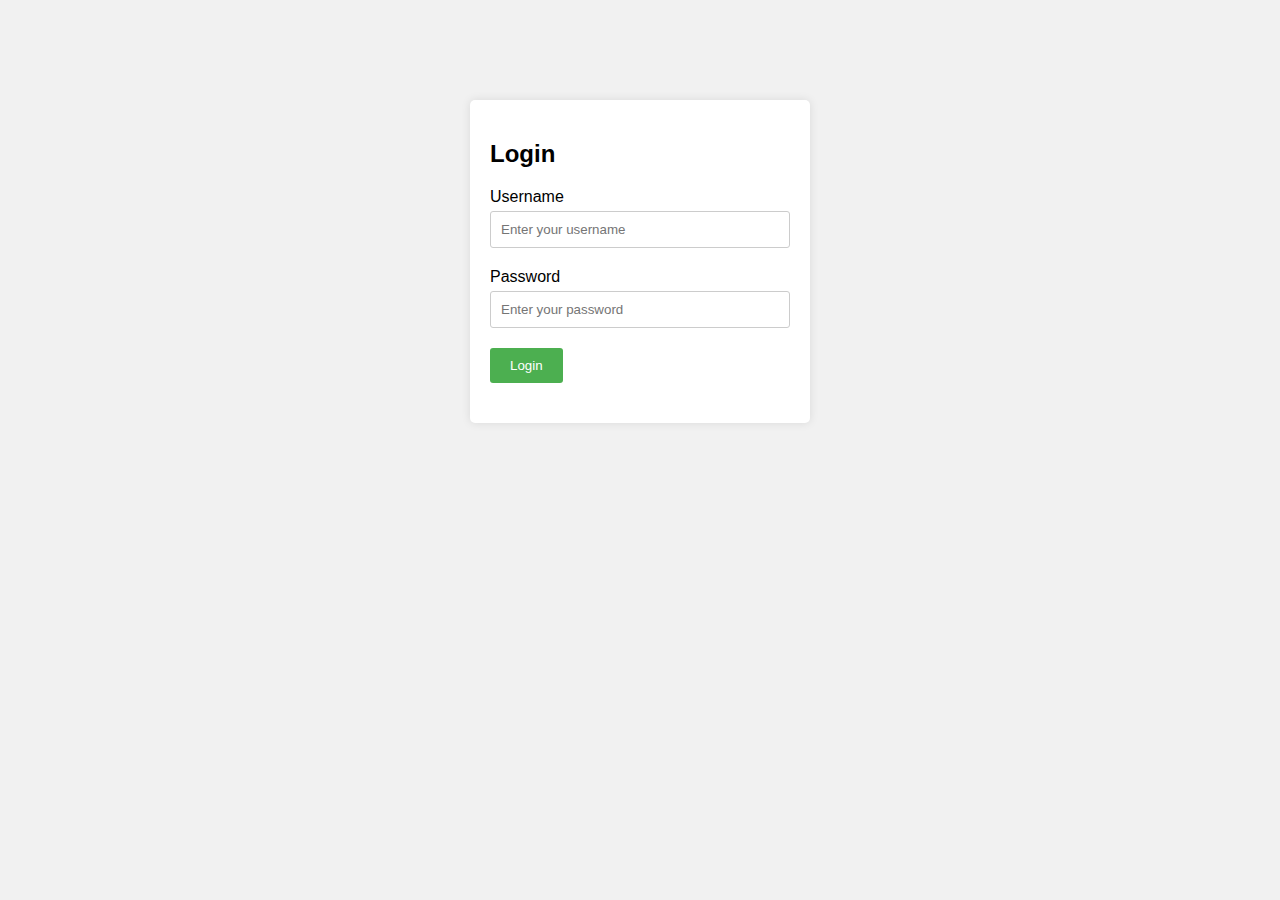
<file: index.html>
<!DOCTYPE html>
<html lang="en">
<head>
    <meta charset="UTF-8">
    <meta name="viewport" content="width=device-width, initial-scale=1.0">
    <link rel="manifest" href="./manifest.json">
    <title>DDB - POS Login</title>
    <style>
        /* Add your custom CSS styles to make the login screen beautiful */
        body {
            background-color: #f1f1f1;
            font-family: Arial, sans-serif;
        }
        .container {
            width: 300px;
            margin: 0 auto;
            margin-top: 100px;
            padding: 20px;
            background-color: #fff;
            border-radius: 5px;
            box-shadow: 0px 0px 10px rgba(0, 0, 0, 0.1);
        }
        .form-group {
            margin-bottom: 20px;
        }
        .form-group label {
            display: block;
            margin-bottom: 5px;
        }
        .form-group input[type="text"],
        .form-group input[type="password"] {
            width: 100%;
            padding: 10px;
            border-radius: 3px;
            border: 1px solid #ccc;
            box-sizing: border-box; /* Ensure the padding and border are included in the width */
        }
        .form-group button {
            background-color: #4CAF50;
            color: #fff;
            padding: 10px 20px;
            border: none;
            border-radius: 3px;
            cursor: pointer;
        }
    </style>
</head>
<body>
    <div class="container">
        <h2>Login</h2>
        <form id="loginForm" action="pos/pos_app.html" method="POST">
            <div class="form-group">
                <label for="username">Username</label>
                <input type="text" id="username" placeholder="Enter your username" required>
            </div>
            <div class="form-group">
                <label for="password">Password</label>
                <input type="password" id="password" placeholder="Enter your password" required>
            </div>
            <div class="form-group">
                <button type="submit">Login</button>
            </div>
        </form>
    </div>

    <script>
        document.getElementById("loginForm").addEventListener("submit", function(event) {
    event.preventDefault(); // Prevent the default form submission

});

    </script>
</body>
</html>
</file>
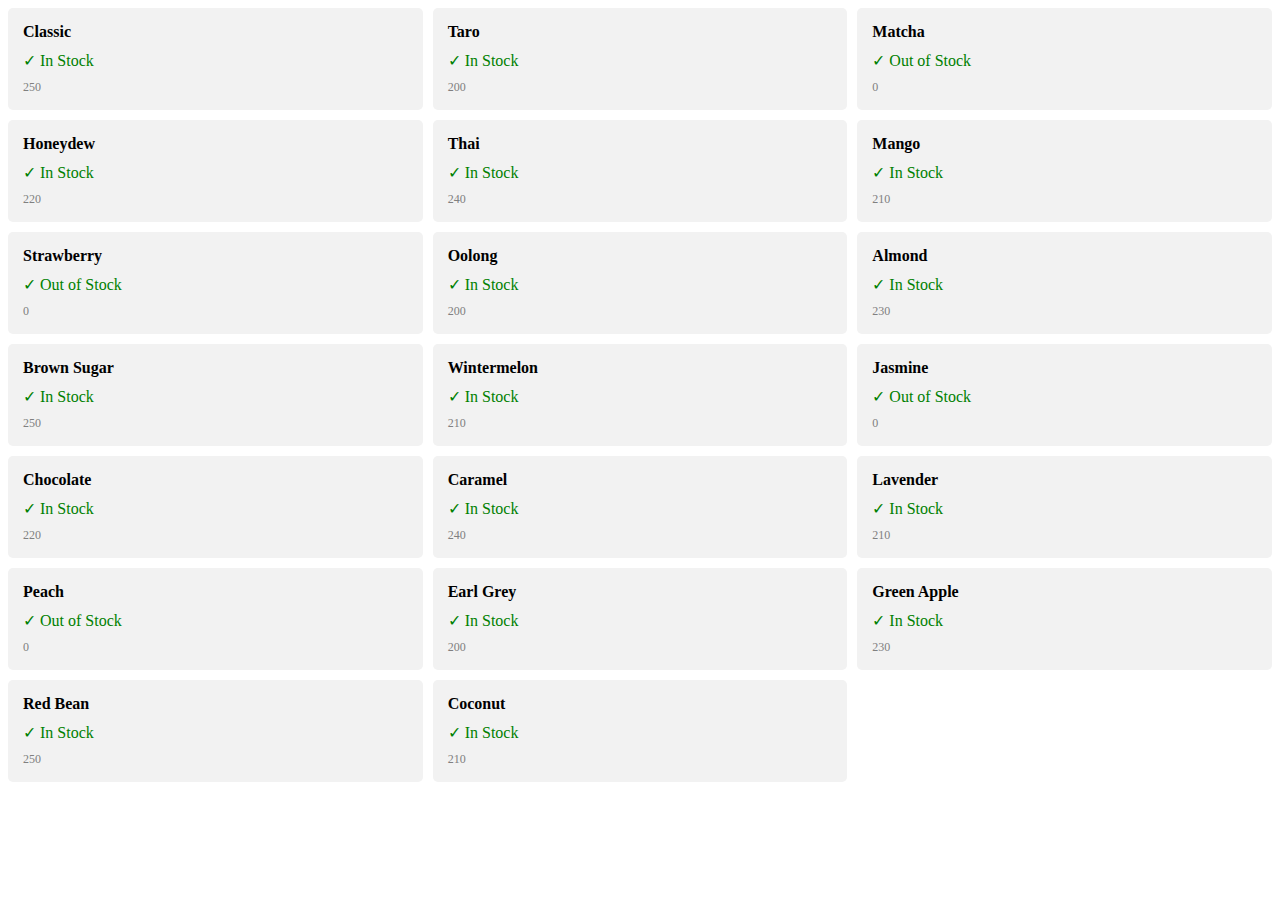
<file: sample.html>
<!DOCTYPE html>
<html>
<head>
  <style>
    .recyclerview {
      display: grid;
      grid-template-columns: repeat(3, 1fr);
      grid-gap: 10px;
    }

    .item {
      background-color: #f2f2f2;
      padding: 10px;
      border-radius: 5px;
      cursor: pointer;
    }

    .item:hover {
      background-color: #e6e6e6;
    }

    .attribute {
      padding: 5px;
    }

    .flavor {
      font-weight: bold;
    }

    .instock {
      color: green;
    }

    .instock::before {
      content: "✓ ";
    }

    .amount {
      font-size: 12px;
      color: gray;
    }
  </style>
</head>
<body>
  <div class="recyclerview">
    <div class="item">
      <div class="attribute flavor">Classic</div>
      <div class="attribute instock">In Stock</div>
      <div class="attribute amount">250</div>
    </div>
    <!-- Repeat the above structure for each item -->
    <div class="item">
      <div class="attribute flavor">Taro</div>
      <div class="attribute instock">In Stock</div>
      <div class="attribute amount">200</div>
    </div>
    <div class="item">
      <div class="attribute flavor">Matcha</div>
      <div class="attribute instock">Out of Stock</div>
      <div class="attribute amount">0</div>
    </div>
    <div class="item">
      <div class="attribute flavor">Honeydew</div>
      <div class="attribute instock">In Stock</div>
      <div class="attribute amount">220</div>
    </div>
    <div class="item">
      <div class="attribute flavor">Thai</div>
      <div class="attribute instock">In Stock</div>
      <div class="attribute amount">240</div>
    </div>
    <div class="item">
      <div class="attribute flavor">Mango</div>
      <div class="attribute instock">In Stock</div>
      <div class="attribute amount">210</div>
    </div>
    <div class="item">
      <div class="attribute flavor">Strawberry</div>
      <div class="attribute instock">Out of Stock</div>
      <div class="attribute amount">0</div>
    </div>
    <div class="item">
      <div class="attribute flavor">Oolong</div>
      <div class="attribute instock">In Stock</div>
      <div class="attribute amount">200</div>
    </div>
    <div class="item">
      <div class="attribute flavor">Almond</div>
      <div class="attribute instock">In Stock</div>
      <div class="attribute amount">230</div>
    </div>
    <div class="item">
      <div class="attribute flavor">Brown Sugar</div>
      <div class="attribute instock">In Stock</div>
      <div class="attribute amount">250</div>
    </div>
    <div class="item">
      <div class="attribute flavor">Wintermelon</div>
      <div class="attribute instock">In Stock</div>
      <div class="attribute amount">210</div>
    </div>
    <div class="item">
      <div class="attribute flavor">Jasmine</div>
      <div class="attribute instock">Out of Stock</div>
      <div class="attribute amount">0</div>
    </div>
    <div class="item">
      <div class="attribute flavor">Chocolate</div>
      <div class="attribute instock">In Stock</div>
      <div class="attribute amount">220</div>
    </div>
    <div class="item">
      <div class="attribute flavor">Caramel</div>
      <div class="attribute instock">In Stock</div>
      <div class="attribute amount">240</div>
    </div>
    <div class="item">
      <div class="attribute flavor">Lavender</div>
      <div class="attribute instock">In Stock</div>
      <div class="attribute amount">210</div>
    </div>
    <div class="item">
      <div class="attribute flavor">Peach</div>
      <div class="attribute instock">Out of Stock</div>
      <div class="attribute amount">0</div>
    </div>
    <div class="item">
      <div class="attribute flavor">Earl Grey</div>
      <div class="attribute instock">In Stock</div>
      <div class="attribute amount">200</div>
    </div>
    <div class="item">
      <div class="attribute flavor">Green Apple</div>
      <div class="attribute instock">In Stock</div>
      <div class="attribute amount">230</div>
    </div>
    <div class="item">
      <div class="attribute flavor">Red Bean</div>
      <div class="attribute instock">In Stock</div>
      <div class="attribute amount">250</div>
    </div>
    <div class="item">
      <div class="attribute flavor">Coconut</div>
      <div class="attribute instock">In Stock</div>
      <div class="attribute amount">210</div>
    </div>
  </div>
</body>
</html>
</file>
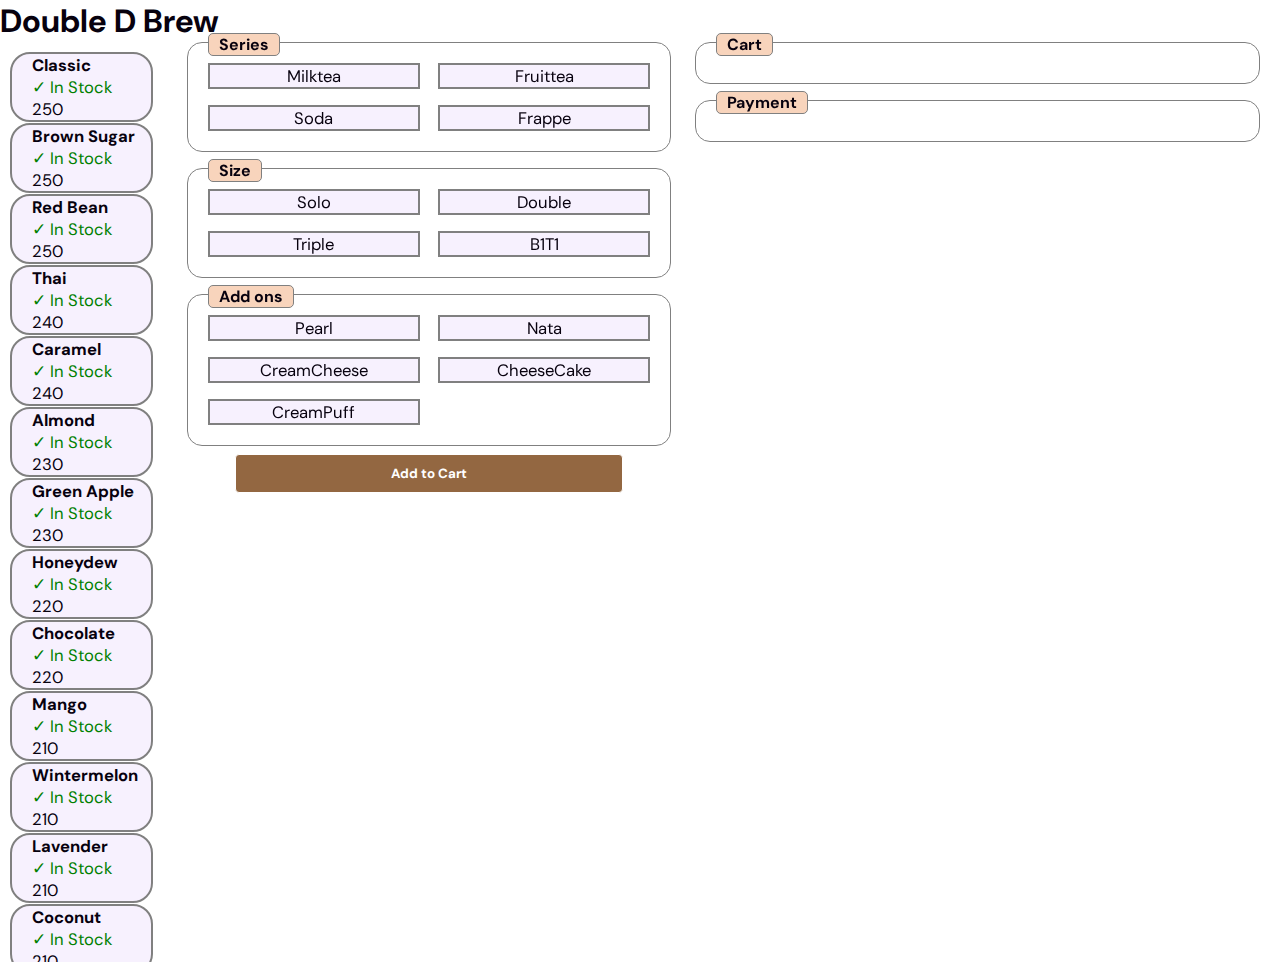
<file: pos/pos_app.html>
<!DOCTYPE html>
<html lang="en">
<head>
    <meta charset="UTF-8">
    <meta name="viewport" content="width=device-width, initial-scale=1.0">
    <link rel="stylesheet" href="styles.css">
    <link rel="preconnect" href="https://fonts.googleapis.com">
    <link rel="preconnect" href="https://fonts.gstatic.com" crossorigin>
    <link href="https://fonts.googleapis.com/css2?family=DM+Sans:ital,wght@0,400;0,500;0,700;1,400;1,500;1,700&display=swap" rel="stylesheet">
    <link rel="manifest" href="../manifest.json">
    <title>Double D Brew - POS</title>
</head>
<body>
    <h1>Double D Brew</h1>
    <main class="main-grid">
        <section class="grid-row-span-2">
            <div class="flavors ">
                <div id="flavorList"></div>
            </div>
        </section>
        <section class = "controls-container">
            <div class = "controls">
                <div class = "series-container" id = "series-container" >
                    <div class="container-title">Series</div>
                </div>
            </div>
            
            <div class = "controls">
                <div class = "generic" id = "sizes-container">
                    <div class="container-title">Size</div>
                </div>
            </div>
            
            <div class = "controls">
                <div class = "generic" id = "addon-container">
                    <div class="container-title">Add ons</div>
                </div>
            </div>

            <button class = "controls" id = "addToCart">Add to Cart</button>
        </section>
        <section class="transaction">
            <div class = "cart">
                <div id = "series-container">
                    <div class="container-title">Cart</div>

                </div>
                
            </div>
            <div class = "controls">                
                <div id = "series-container" class = "generic">
                    <div class="container-title">Payment</div>
                </div>
            </div>
        </section>

    </main>
    <script src=".\pos_app.js"></script>
</body>
</html>
</file>
<file: pos/styles.css>
:root{
    --text: #07010e;
    --background: #ffffff;
    --primary-button: #743c0bc7;
    --secondary-button: #f7f1fe;
    --accent: #02170c;

    --primary-button-hover: #743c0b94 ;
    --main-theme-biege: #f8d4bc;
    --main-theme-green: #bcf8d4;
    --DDB-logo: url("../images/logo/ddb_wide_logo.png");
}

*,*::before*::after {
    box-sizing: border-box;}
* {
    margin: 0;
    padding: 0;
    font-family: 'DM Sans', sans-serif;
    color:var(--text)}
html{
    color-scheme: light;}
body {
    background-color: var(--background);
    color: var(--text);
    overflow: hidden;
}
img{
    width: 200px;
}

.main-grid{
    display: grid;
    gap: 1.5rem;
    grid-template-columns: 
        minmax(auto, max-content) 
        minmax(auto, max-content)
        1fr;
}
.flavors{
    overflow-y: scroll;
    overflow-x: hidden;
    max-height: 100vh;
    max-height: 100svh;
    padding: 10px;
    width: fit-content;
    
}
.flavor-name{
    font-weight: bold;
}
.flavor-container{
    border-radius: 20px;
    margin-bottom: 1px;
    padding-left: 20px;
    display: block;
    cursor:pointer;
}
.container{
    font-size: clamp(0.4em, 0.8vw + 0.4em, 1.2em);
    border: 2px solid gray;
    background-color: var(--secondary-button);
}
input[type=radio], input[type=checkbox]{
    display: none;
    cursor: pointer;
}
#flavorList > input:checked + .flavor-container,
#series-container>input:checked + .control-item,
#addon-container>input:checked + .control-item,
#sizes-container>input:checked + .control-item{background-color: var(--main-theme-green); border-color: black;}

#series-container,
#addon-container,
#sizes-container {
    display: flex;
    flex-wrap: wrap;
    gap: 1rem; 
    align-items: center;
    justify-content: space-between;
    padding: min(20px, 4rem);
    border: 1px solid gray;
    background-color: var(--background-gradient);
    backdrop-filter: blur(20px);
    border-radius: 15px;
}
#series-container, #sizes-container{
    margin-bottom: 1rem;
}
#addon-container{
    margin-bottom: 0.5rem;
}
.control-item{
    flex-basis: 47%; 
    min-width: 47%;
    text-align: center;
    }
@media (max-width: 952px) {
    .control-item{
        flex-basis: 100%; 
    }
    }
@media(max-height: 490px){
    .controls-container{
        overflow-y: scroll;
        max-height: 100vh;
        max-height: 100svh;

    }
}
.container-title{
    position: absolute;
    top:-10px;
    border-radius: 5px;
    padding-inline: 10px;
    border: 1px solid gray;
    background-color: var(--main-theme-biege);
    font-weight: bold;
}

#addToCart {
    color: white;
    padding: 10px 20px;
    background-color: var(--primary-button);
    border: 1px solid;
    border-radius: 4px;
    cursor: pointer;
    width: 80%;
    font-weight: bold;
    margin-left: 10%;
    text-align: center;
    text-decoration: none;
    display: inline-block;
    transition: background-color 0.2s ease;
  }
  
  #addToCart:hover {
    background-color: var(--primary-button-hover);
  }
  
  

.transaction{
    margin-right: 20px;
}


.green{color: green}
.red{color: red;    font-weight: bold; text-decoration: line-through;}

.grid-col-span-2{
    grid-column: span 2;
}

.grid-row-span-2{
    grid-row:2 span;
}
</file>
